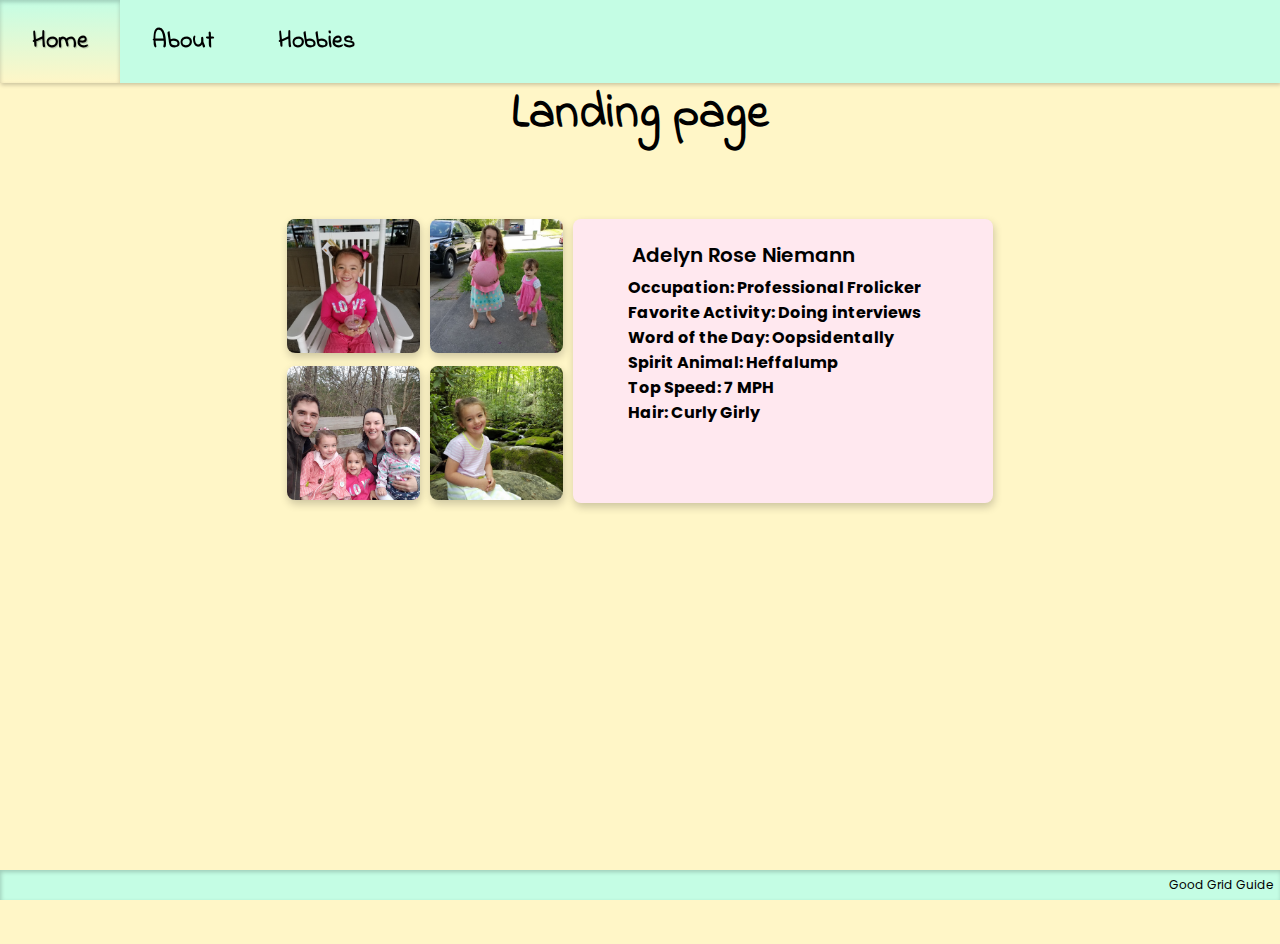
<file: index.html>
<!DOCTYPE html>
<html lang="en">
  <head>
    <title>bioSite Landing</title>
    <link href="style.css" type="text/css" rel="stylesheet">
    <link rel="preconnect" href="https://fonts.googleapis.com">
    <link rel="preconnect" href="https://fonts.gstatic.com" crossorigin>
    <link href="https://fonts.googleapis.com/css2?family=Indie+Flower&family=Poppins:ital,wght@0,300;0,400;0,500;0,600;0,700;1,400&display=swap" rel="stylesheet">
  </head>

  <body>

    <div class="page-grid">

      <nav>
        <a href="index.html" class="current-nav"><h3>Home</h3></a>
        <a href="about.html"><h3>About</h3></a>
        <a href="hobbies.html"><h3>Hobbies</h3></a>
      </nav>


      <div class="content-grid">

        <header>
          <h1>Landing page</h1>
        </header>

        <!-- <div id="landing-img-grid"> -->
          <img src="images/20210602_113721_4533.jpeg" class="landing-img" id="a1">
          <img src="images/20210607_170023_9992.jpeg" class="landing-img" id="b1">
          <img src="images/20210410_113508_1177.jpeg" class="landing-img" id="a2">
          <img src="images/20210601_115319_4398.jpeg" class="landing-img" id="b2">
        <!-- </div> -->

        <div class="landing-card">
          <h4>Adelyn Rose Niemann</h4>
          <h5>Occupation: Professional Frolicker</h5>
          <h5>Favorite Activity: Doing interviews</h5>
          <h5>Word of the Day: Oopsidentally</h5>
          <h5>Spirit Animal: Heffalump</h5>
          <h5>Top Speed: 7 MPH</h5>
          <h5>Hair: Curly Girly</h5>
        </div>


      </div> <!-- end 9-row content-grid -->

      <footer>
        <a href="https://css-tricks.com/snippets/css/complete-guide-grid/" target="_blank">Good Grid Guide</a>
      </footer>

    </div> <!-- end 3-row page grid -->



  </body>
</html>
</file>
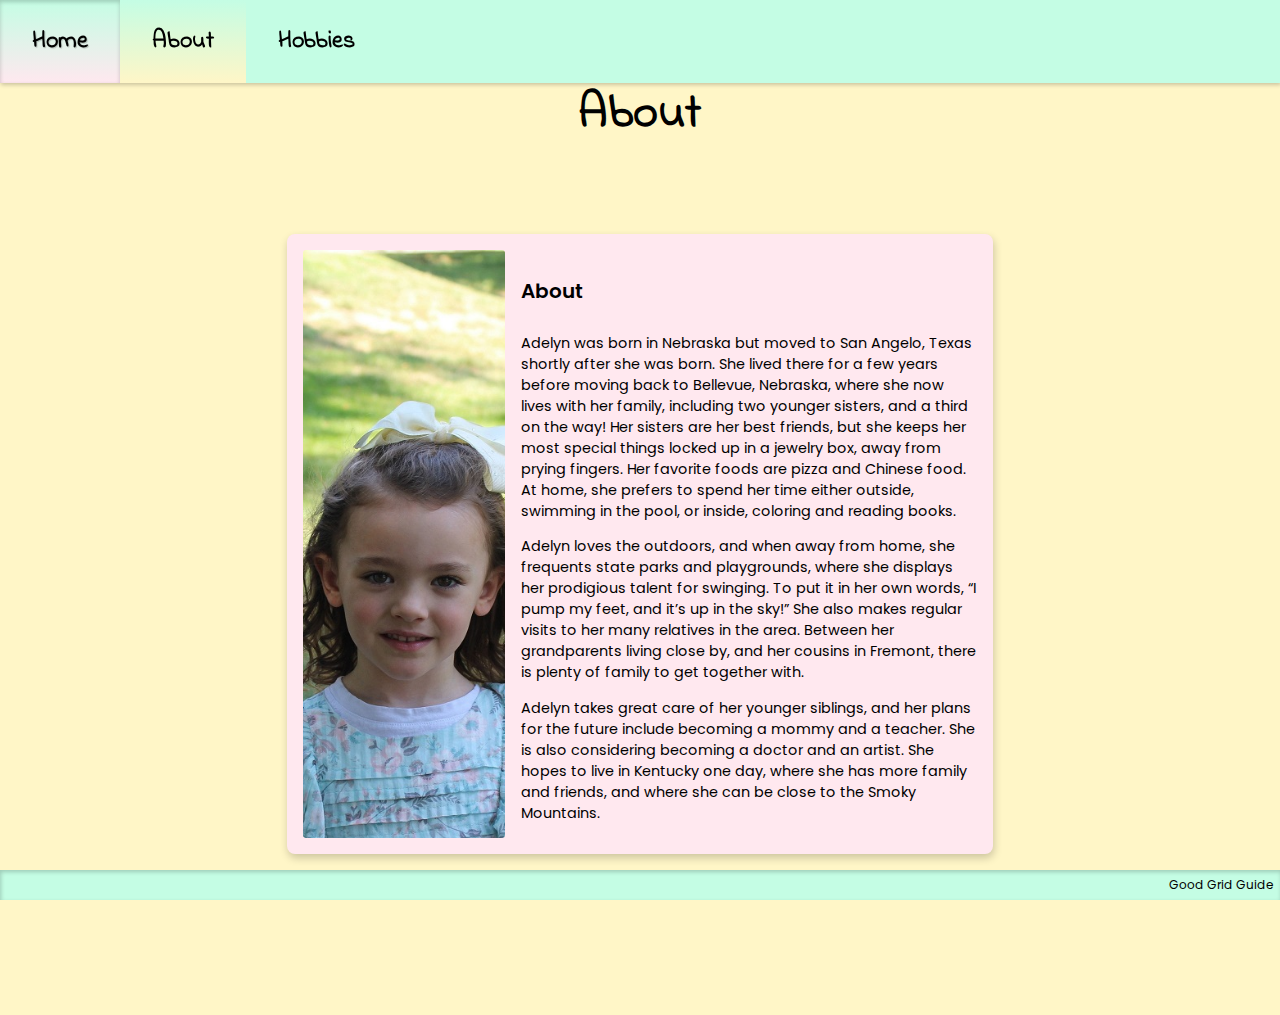
<file: about.html>
<!DOCTYPE html>
<html lang="en">
  <head>
    <title>bioSite About</title>
    <link href="style.css" type="text/css" rel="stylesheet">
    <link rel="preconnect" href="https://fonts.googleapis.com">
    <link rel="preconnect" href="https://fonts.gstatic.com" crossorigin>
    <link href="https://fonts.googleapis.com/css2?family=Indie+Flower&family=Poppins:ital,wght@0,300;0,400;0,500;0,600;0,700;1,400&display=swap" rel="stylesheet">
  </head>

  <body>

    <div class="page-grid">

      <nav>
        <!-- <img src="images/banana.jpg" alt=""> -->
        <a href="index.html"><h3>Home</h3></a>
        <a href="about.html" class="current-nav"><h3>About</h3></a>
        <a href="hobbies.html"><h3>Hobbies</h3></a>
      </nav>


      <div class="content-grid">

        <header>
          <h1>About</h1>
        </header>
        <div class="header-border"></div>

        <div id="about">

          <div class="about-card">
            <figure>
              <img src="images/IMG_5749.JPG" alt="" id="about-img">
            </figure>
            <div id="about-content">
              <h4>About</h4>
              <p>Adelyn was born in Nebraska but moved to San Angelo, Texas shortly after she was born. She lived there for a few years
                before moving back to Bellevue, Nebraska, where she now lives with her family, including two
                younger sisters, and a third on the way! Her sisters are her best friends, but she keeps her most special things locked up
                in a jewelry box, away from prying fingers. Her favorite foods are pizza and Chinese food.
                At home, she prefers to spend her time either outside, swimming in the pool, or inside, coloring and reading books.</p>
              <p>Adelyn loves the outdoors, and when away from home, she frequents state parks and playgrounds, where she displays
                her prodigious talent for swinging. To put it in her own words, “I pump my feet, and it’s up in the sky!” She also makes
                regular visits to her many relatives in the area. Between her grandparents living
                close by, and her cousins in Fremont, there is plenty of family to get together with.</p>
              <p>Adelyn takes great care of her younger siblings, and her plans for the future include becoming a mommy and a teacher.
                She is also considering becoming a doctor and an artist. She hopes to live in Kentucky one day, where she has more
                family and friends, and where she can be close to the Smoky Mountains.</p>
            </div>
          </div>

        </div>

      </div> <!-- end 9-row content-grid -->

      <footer>
        <a href="https://css-tricks.com/snippets/css/complete-guide-grid/" target="_blank">Good Grid Guide</a>
      </footer>

    </div> <!-- end 3-row page grid -->



  </body>
</html>
</file>
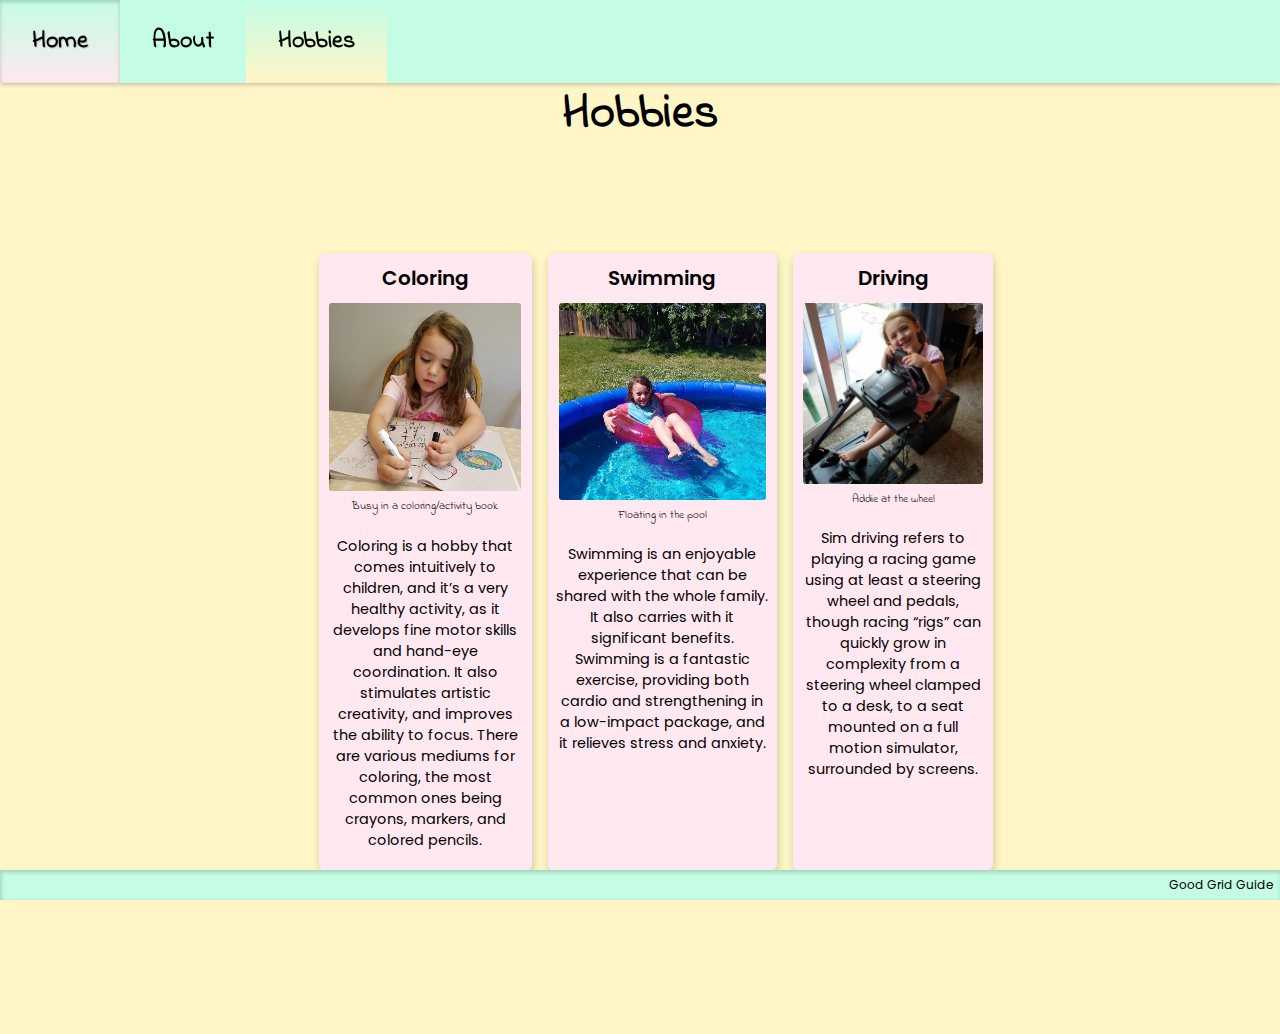
<file: hobbies.html>
<!DOCTYPE html>
<html lang="en">
  <head>
    <title>bioSite Landing</title>
    <link href="style.css" type="text/css" rel="stylesheet">
    <link rel="preconnect" href="https://fonts.googleapis.com">
    <link rel="preconnect" href="https://fonts.gstatic.com" crossorigin>
    <link href="https://fonts.googleapis.com/css2?family=Indie+Flower&family=Poppins:ital,wght@0,300;0,400;0,500;0,600;0,700;1,400&display=swap" rel="stylesheet">
  </head>

  <body>

    <div class="page-grid">

      <nav>
        <a href="index.html"><h3>Home</h3></a>
        <a href="about.html"><h3>About</h3></a>
        <a href="hobbies.html" class="current-nav"><h3>Hobbies</h3></a>
      </nav>


      <div class="content-grid">

        <header>
          <h1>Hobbies</h1>
        </header>
        <div class="header-border"></div>

        <div id="hobbies">

          <div class="hobby-card" id="left-hobby">
            <h4>Coloring</h4>
            <figure>
              <img src="images/20210611_165637_7317.jpeg" alt="">
              <figcaption>Busy in a coloring/activity book</figcaption>
            </figure>
            <p>Coloring is a hobby that comes intuitively to children, and it’s a very healthy activity, as it develops fine motor skills and
              hand-eye coordination. It also stimulates artistic creativity, and improves the ability to focus. There are various mediums for coloring, the
              most common ones being crayons, markers, and colored pencils.</p>
          </div>

          <div class="hobby-card" id="center-hobby">
            <h4>Swimming</h4>
            <figure>
              <img src="images/20210623_152431_5662.jpeg" alt="">
              <figcaption>Floating in the pool</figcaption>
            </figure>
            <p>Swimming is an enjoyable experience that can be shared with the whole family. It also carries
              with it significant benefits. Swimming is a fantastic exercise, providing both cardio and strengthening in a low-impact
              package, and it relieves stress and anxiety.
              </p>
          </div>
          
          <div class="hobby-card" id="right-hobby">
            <h4>Driving</h4>
            <figure>
              <img src="images/20210705_115524_2453.jpeg" alt="">
              <figcaption>Addie at the wheel</figcaption>
            </figure>
            <p>Sim driving refers to playing a racing game using at least a steering wheel and pedals, though racing “rigs” can quickly
              grow in complexity from a steering wheel clamped to a desk, to a seat mounted on a full motion simulator, surrounded
              by screens.             
              </p>
          </div>

        </div>

      </div> <!-- end 9-row content-grid -->

      <footer>
        <a href="https://css-tricks.com/snippets/css/complete-guide-grid/" target="_blank">Good Grid Guide</a>
      </footer>

    </div> <!-- end 3-row page grid -->



  </body>
</html>
</file>
<file: style.css>
body {
  height: 100vh;
  margin: 0;
  font-family: Poppins;
  background-color: #FFF6C7;
}


.page-grid {
  display: grid;

  height: 100vh;
  grid-template-rows: auto 1fr;
  grid-template-columns: 1fr;
  grid-template-areas: "nav"
  "content"
  "footer";
}


                    /* NAV */
nav {
  position: fixed;
  top: 0;
  width: 100%;
  background-color: #C4FDE4;
  box-shadow: 1px 2px 4px 0 rgba(0, 0, 0, 0.2);
}

nav img {
  height: 4em;
  padding: .5em;
  float: left;
}

nav a {
  font-family: "Indie Flower";
  float: left;
  display: block;
  color: black;
  text-align: center;
  padding-left: 2em;
  padding-right: 2em;
  text-decoration: none;
}

nav a:hover {
  background: linear-gradient(0deg, #FFE8EF 0%, #C4FDE4 100%);
  box-shadow: inset 0 2px 4px 0 rgba(0, 0, 0, 0.2);
  text-shadow: 1px 1px 1px rgba(0, 0, 0, 0.2);
  
}

.current-nav, .current-nav:hover {
  background: linear-gradient(0deg, #FFF6C7 0%, #C4FDE4 100%);
}


                    /* PAGE CONTENT */
.content-grid {
  margin-top: 2%;
  grid-area: "content";
  grid-row: 2 / 3;
  height: 100%;
  display: grid;
  grid-template: 20% repeat(5, 1fr) / repeat(9, 1fr);
  gap: 10px;
  place-items: center / center;
  place-content: start center;
}

header {
  grid-row: 1 / 2;
  grid-column: span 9;
  text-align: center;
  line-height: 7em;
}


                                        /* LANDING PAGE */
.landing-card {
  grid-area: 2 / 5 / 4 / 8;
  padding: 1em;
  text-align: left;
  text-indent: 10%;
  background-color: #FFE8EF;
  border-radius: 8px;
  box-shadow: 1px .25em .5em 0 rgba(0, 0, 0, 0.2);
  transition: .3s;
}

.landing-card h4 {
  margin: .25em;
}

.landing-card h5 {
  margin: 0;
}

.landing-card:hover {
  box-shadow: 0 .5em 1em 0 rgba(0, 0, 0, 0.2);
  transition: .3s;
  transform: scale(1.01);
}

.landing-img {
  border-radius: 8px;
  box-shadow: 1px .25em .5em 0 rgba(0, 0, 0, 0.2);
  transition: .3s;
  max-height: 100%;
  max-width: 100%;
  z-index: 10;
}

.landing-img:hover {
  transform: scale(1.05);
  cursor: pointer;
}

.landing-img:active {
  box-shadow: 0 .75em .5em .25em rgba(0, 0, 0, 0.2);
  transform: scale(3.2);
  z-index: 100;
}

#a1 {
  grid-area: 2 / 3;
}

#b1 {
  grid-area: 2 / 4;
}

#a2 {
  grid-area: 3 / 3;
}

#b2 {
  grid-area: 3 / 4;
}


                                        /* ABOUT PAGE */
#about {
  grid-area: 2 / 3 / 6 / 8;
  }

.about-card {
  margin: 0;
  max-height: 100%;
  max-width: 100%;
  padding: 1em;
  text-align: left;
  background-color: #FFE8EF;
  border-radius: 8px;
  box-shadow: 1px .25em .5em 0 rgba(0, 0, 0, 0.2);
  transition: .3s;
  display: flex;
  column-gap: 1em;
  flex-flow: row;
  
}

.about-card:hover {
  box-shadow: 1px .5em 1em 0 rgba(0, 0, 0, 0.2);
  transition: .3s;
  transform: scale(1.05);
}

.about-card figure {
  display: block;
  margin: 0;
  min-width: 30%;
}

.about-card img {
  display:block;
  width: 100%;
  height: 100%;
  object-fit: cover;
  border-radius: 3px;
  /* transform:translateY(-5%); */
}


                                        /* HOBBIES PAGE */
.hobby-card {
  margin: 0;
  padding: 0;
  text-align: center;
  background-color: #FFE8EF;
  border-radius: 8px;
  box-shadow: 1px .25em .5em 0 rgba(0, 0, 0, 0.2);
  transition: .3s;
}

.hobby-card:hover {
  box-shadow: 0 .75em .5em .25em rgba(0, 0, 0, 0.2);
  transition: .3s;
  transform: scale(1.15);
  z-index: 10;
}

#hobbies:hover > .hobby-card:not(:hover) {
  filter: saturate(0);
}

.hobby-card figure {
  margin: 0;
}

.hobby-card img {
  width: 90%;
  border-radius: 3px;
}

.hobby-card p {
  padding: .5em;
}

.hobby-card h4 {
  margin: .5em;
}

/* POSITIONING OF HOBBY CARDS */
#hobbies {
  grid-area: 2 / 3 / 6 / 8;
  display: grid;
  grid-template-columns: repeat(auto-fit, 1fr);
  gap: 1em;
}

.hobby-card#left-hobby {
  grid-area: 2 / 3 / 4 / 4;
}

.hobby-card#center-hobby {
  grid-area: 2 / 4 / 4 / 5;
}

.hobby-card#right-hobby {
  grid-area: 2 / 5 / 4 / 6;
}

                    /* FOOTER */
footer {
  position: fixed;
  bottom: 0;
  width: 100%;
  background-color: #C4FDE4;
  line-height: 30px;
  box-shadow: inset 1px 2px .25em 0 rgba(0, 0, 0, 0.2);
}

footer a {
  text-decoration: none;
  color:black;
  float: right;
  padding-right: .6em;
  font-size: .75em;
}

footer a:hover {
  text-decoration: underline;
}

footer a:visited {
  font-style: italic;
}


                    /* FONTS */
h1 {
  font-size: 3em;
  font-weight: 700;
  font-family: "Indie Flower";
}

h3 {
  font-size: 1.5em;
  font-weight: 600;
}

h4 {
  font-size: 1.25em;
  font-weight: 600;
}

h5 {
  font-size: 1em;
  font-weight: 700;
}

p {
  font-size: .9em;
}

figcaption {
  font-family: "Indie Flower";
  font-size: .7em;
}












@media only screen and (max-width:550px) {
  .content-grid {
    display: grid;
    grid-template: 20% repeat(5, 1fr) / 1fr;
    gap: 5px;
  }
}
</file>
